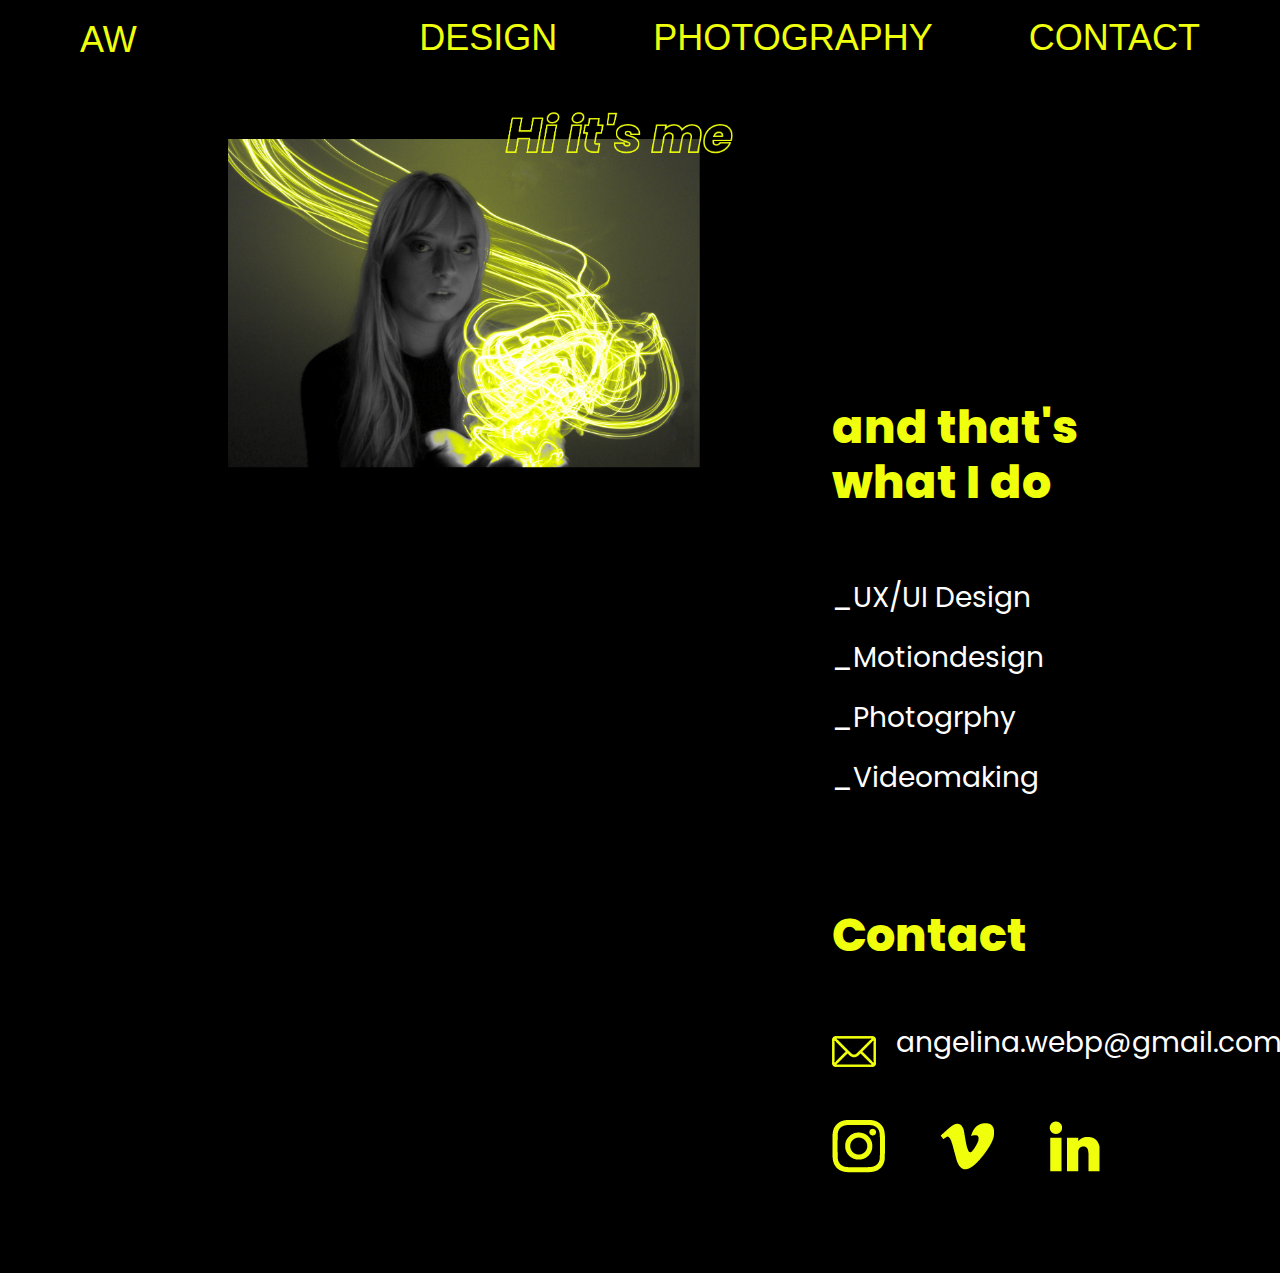
<file: contact.html>
<!DOCTYPE html>
<html>
  <head>
    <meta charset="utf-8" />
    <meta name="viewport" content="width=device-width, initial-scale=1" />
    <title>Portfolio</title>
    <link href="css/bootstrap.min.css" rel="stylesheet" />
    <link href="css/contact.css" rel="stylesheet" />
    <link href="css/navbar.css" rel="stylesheet" />
    <link rel="preconnect" href="https://fonts.googleapis.com" />
    <link rel="preconnect" href="https://fonts.gstatic.com" crossorigin />
    <link
      href="https://fonts.googleapis.com/css2?family=Poppins:ital,wght@0,400;0,800;1,900&display=swap"
      rel="stylesheet"
    />

    <link href="https://fonts.cdnfonts.com/css/furore" rel="stylesheet" />
  </head>
  <header>
    <nav class="menu">
      <div class="logo"><a href="index.html" target="_self">AW</a></div>
      <ul class="nav-menu">
        <li class="nav-item">
          <a href="index.html#start" target="_self">DESIGN</a>
        </li>
        <li class="nav-item">
          <a href="gallery.html" target="_self">Photography</a>
        </li>
        <li class="nav-item">
          <a href="contact.html" target="_self">CONTACT</a>
        </li>
        
        
      </ul>
    </nav>
  </header>
  <body>
    <section>
      <div class="container-fluid">
        <div class="row justify-content-center">
          <div
            class="
              col-lg-6 col-xl-6 col-sm-12 col-md-12
              offset-lg-1 offset-md-0 offset-sm-0
            "
          >
            <img class="img-fluid" src="img/contact.png" alt="" />
          </div>
          <div
            class="
              col-lg-4 col-xl-4 col-sm-12 col-md-12
              offset-lg-1 offset-md-0 offset-sm-0
              text
            "
          >
            <div>
              <h1>and that's what I do</h1>
              <ul>
                <li>_UX/UI Design</li>
                <li>_Motiondesign</li>
                <li>_Photogrphy</li>
                <li>_Videomaking</li>
              </ul>
            </div>
            <div class="contact">
              <h1>Contact</h1>
              <div class="mail">
                <img src="img/contact_mail.png" style="height: 100%" alt="" />
                <p>angelina.webp@gmail.com</p>
              </div>
              <div class="social-media">
                <a href="https://www.instagram.com/anjpg.web/" target="_blank"
                  ><img class="button" src="img/contact_insta.png" alt=""
                /></a>
                <a href="https://vimeo.com/user132355946" target="_blank"
                  ><img class="button" src="img/contact_vimeo.png" alt=""
                /></a>
                <a href="https://www.linkedin.com/in/angelina-weber-a445a9230/" target="_blank"
                  ><img class="button" src="img/contact_in.png" alt=""
                /></a>
              </div>
            </div>
          </div>
        </div>
      </div>
    </section>
  </body>
</html>
</file>
<file: css/contact.css>
:root {
  --menu-bg-color: black;
  --menu-text-color: #efff0c;
  --menu-text-hover-color: white;
  --menu-text-hover-stroke-color: white;
  --menu-text-hover-stroke-width: 0px;
}

body {
  background-color: black;
  margin: 0;
  padding: 0;
}
.img-fluid {
  width: 100%;
  margin-left: 26px;
}
section {
  margin: 100px;
}
h1 {
  font-family: "Poppins", sans-serif;
  font-size: 46px;
  color: #efff0c;
  font-weight: 800;
  padding-bottom: 50px;
}
.text {
  padding-top: 300px;
}
ul {
  list-style: none;
  padding: 0;
}
li {
  font-family: "Poppins", sans-serif;
  font-size: 28px;
  color: white;
  font-weight: 400;
  line-height: 60px;
}
p {
  font-family: "Poppins", sans-serif;
  font-size: 28px;
  color: white;
  font-weight: 400;
  margin-left: 20px;
}
.contact {
  margin-top: 100px;
}
.mail {
  display: flex;
  align-items: center;
}

.button {
  padding-right: 50px;
  margin-top: 40px;
}

/* Large devices (desktops, 992px and up) */
@media (max-width: 1200px) {
  .text {
    padding-top: 0px;
  }
}
</file>
<file: css/navbar.css>
/* X-Small	None	<576px
Small	sm	≥576px
Medium	md	≥768px
Large	lg	≥992px
Extra large	xl	≥1200px
Extra extra large	xxl	≥1400px */

/* Добавь этот кусок кода в свой стиль */
/* :root {
  --menu-bg-color: black;
  --menu-text-color: white;
  --menu-text-hover-color: black;
  --menu-text-hover-stroke-color: white;
  --menu-text-hover-stroke-width: 2px;
} */

.logo {
    float: left;
    height: 100%;
  }
  
  .menu {
    width: 100%; 
    top: 0;
    z-index: 3;
    background-color: var(--menu-bg-color);
    padding: 0.5rem 5rem;
    display: flex;
    align-items: center;
    text-transform: uppercase;
    position: fixed; 
    justify-content: space-between;
 
  }
  
  .menu-links {
    list-style: none;
    top: 0;
    margin: 0;
    padding: 0;
    height: inherit;
    width: 100%;
    justify-content: space-around;
  }
  
  .nav-menu {
    display: flex;
    flex-wrap: wrap;
    padding: 0;
    margin: 0;
  }
  
  .menu a {
    text-align: center;
    font-family: "Furore", sans-serif;
    font-size: 36px;
    color: var(--menu-text-color);
    text-decoration: none;
  }
  
  .nav-item {
    margin-left: 6rem;
    display: block;
  }
  
  .menu a:hover {
    -webkit-text-fill-color: var(--menu-text-hover-color);
    -webkit-text-stroke-color: var(--menu-text-hover-stroke-color);
    -webkit-text-stroke-width: var(--menu-text-hover-stroke-width);
    text-decoration: none;
  }
  
  @media all and (max-width: 576px) {
  }
  
  @media (max-width: 768px) {
  }
  
  @media (max-width: 992px) {
    .menu {
      justify-content: center;
      align-items: flex-start;
      padding: 0px;
    }
  
    .nav-menu {
      flex-direction: column;
      width: 100%;
    }
  
    .logo {
      margin-left: 1rem;
    }
  
    .nav-item {
      margin-left: 0rem;
      width: 100%;
      border-top: 1px solid rgba(255, 255, 255, 0.3);
      border-bottom: 1px solid rgba(0, 0, 0, 0.1);
    }
  
    .nav-item a {
      text-align: center;
      padding-left: 1rem;
    }
  }
  
  @media (max-width: 1200px) {
    .menu {
      flex-direction: column;
    }
  }
</file>
